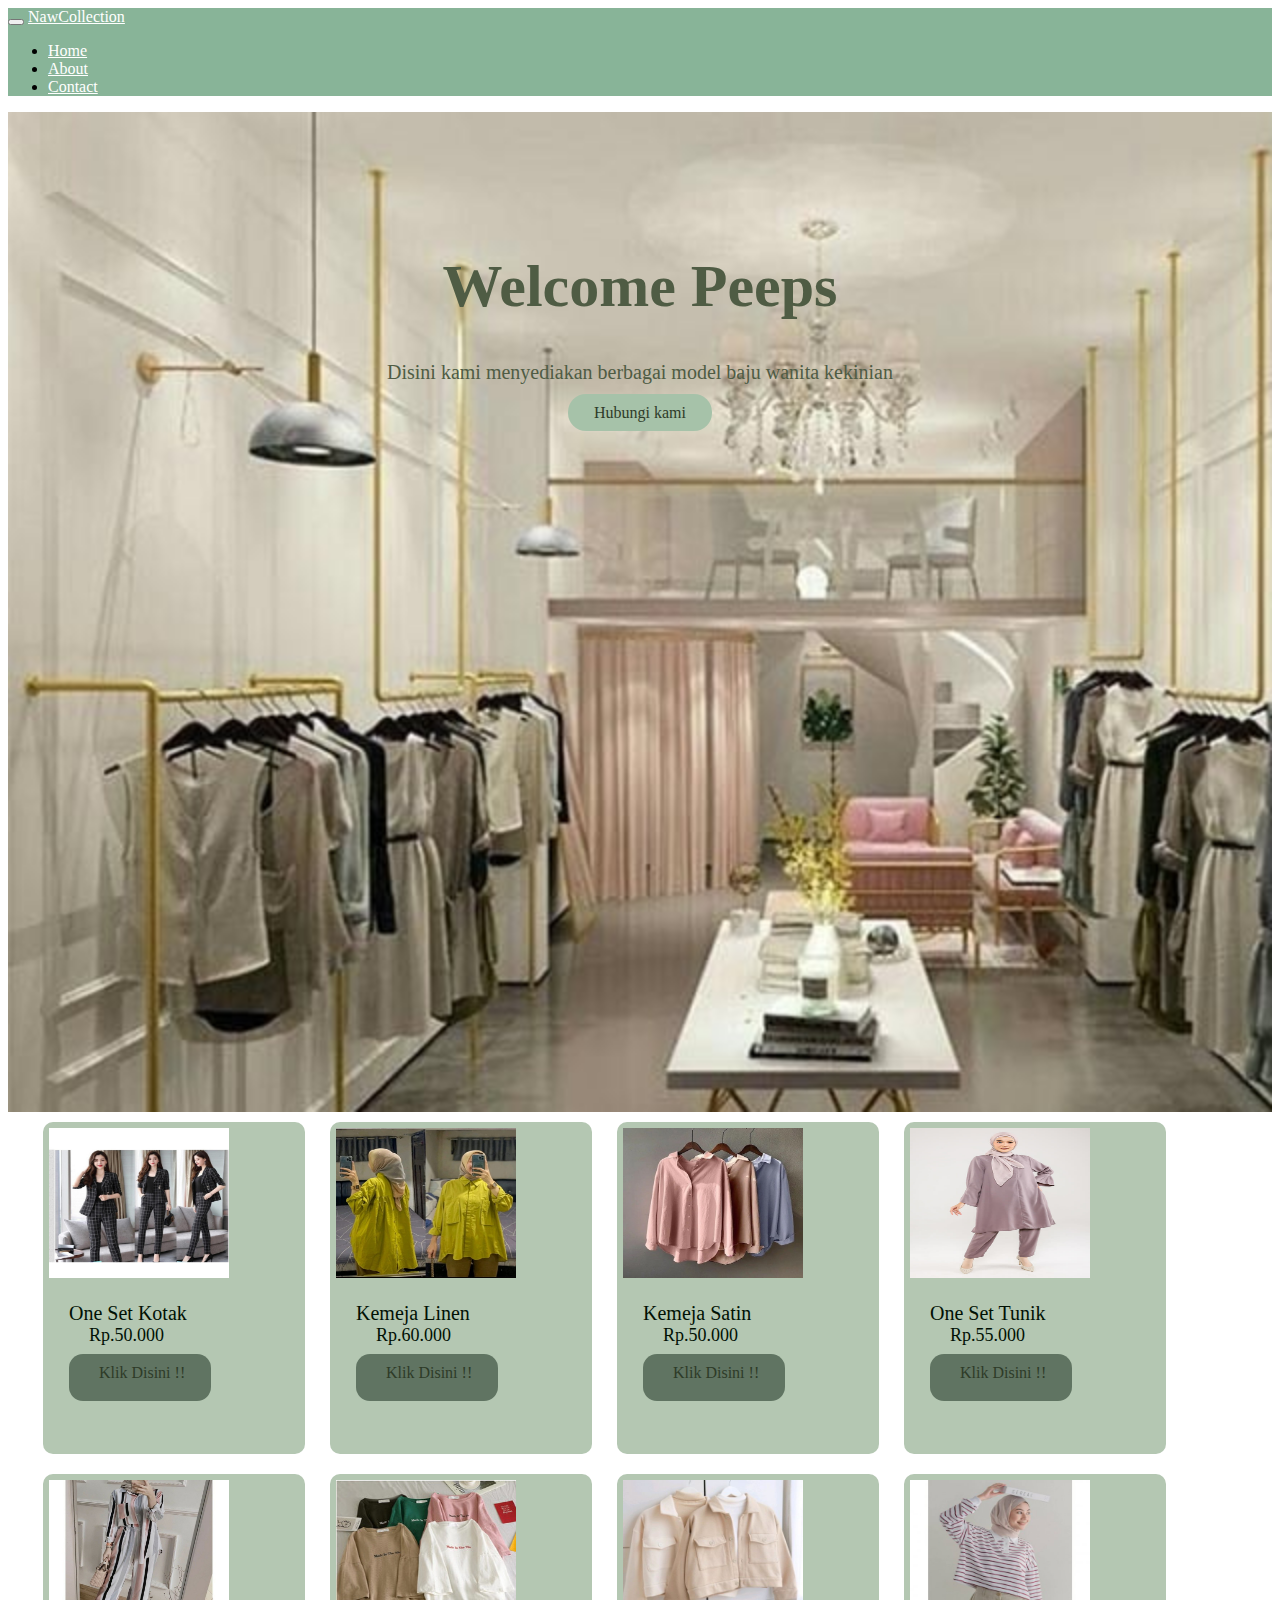
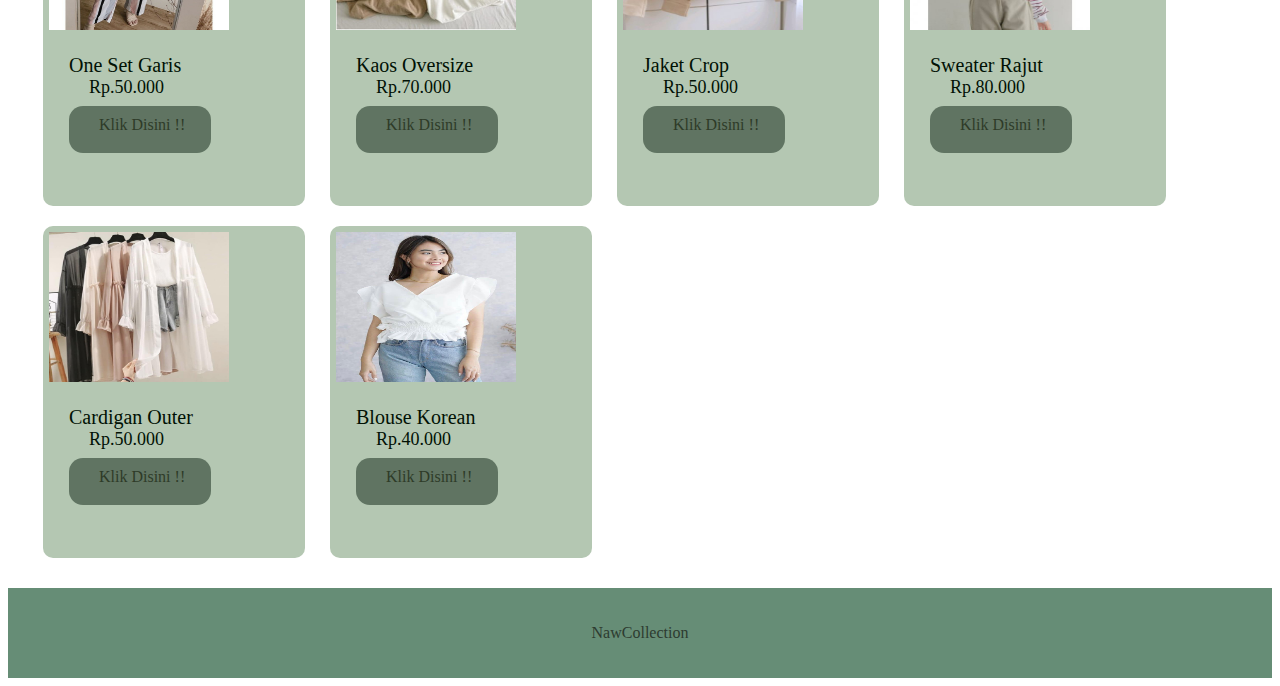
<file: index.html>
<!DOCTYPE html>
<html lang="en">
<head>
    <link rel="stylesheet" href="style.css">
    <link href="https://cdn.jsdelivr.net/npm/bootstrap@5.0.2/dist/css/bootstrap.min.css" rel="stylesheet" integrity="sha384-EVSTQN3/azprG1Anm3QDgpJLIm9Nao0Yz1ztcQTwFspd3yD65VohhpuuCOmLASjC" crossorigin="anonymous">
    <script src="https://cdn.jsdelivr.net/npm/bootstrap@5.0.2/dist/js/bootstrap.bundle.min.js" integrity="sha384-MrcW6ZMFYlzcLA8Nl+NtUVF0sA7MsXsP1UyJoMp4YLEuNSfAP+JcXn/tWtIaxVXM" crossorigin="anonymous"></script>
    <meta charset="UTF-8">
    <meta name="viewport" content="width=device-width, initial-scale=1.0">
    <title>NawCollection | Toko baju Kekinian </title>
</head>
<body>
    <div class="header">
        <div class="container">
            <nav class="navbar navbar-expand-lg navbar-light">
                <div class="container-fluid">
                  <button class="navbar-toggler" type="button" data-bs-toggle="collapse" data-bs-target="#navbarTogglerDemo03" aria-controls="navbarTogglerDemo03" aria-expanded="false" aria-label="Toggle navigation">
                    <span class="navbar-toggler-icon"></span>
                  </button>
                  <a class="navbar-brand" href="#">NawCollection</a>
                  <div class="collapse navbar-collapse" id="navbarTogglerDemo03">
                    <ul class="navbar-nav ms-auto mb-2 mb-lg-0">
                      <li class="nav-item">
                        <a class="nav-link active" aria-current="page" href="index.html">Home</a>
                      </li>
                      <li class="nav-item">
                        <a class="nav-link" href="about.html">About</a>
                      </li>
                      <li class="nav-item">
                        <a class="nav-link " href="contact.html" >Contact</a>
                      </li>
                    </ul>
                  </div>
                </div>
              </nav>
        </div>
       </div>
      <div class="hero">
        <h1>Welcome Peeps</h1>
        <p>Disini kami menyediakan berbagai model baju wanita kekinian</p>
        <a href=" https://wa.me/6283115103539?text=I'Halo%20Mau%20in%20Tanya%20Tanya%20Diskon%20Kak">Hubungi kami</a>
      </div>
      <div class="menu-produk">
        <div class="produk">
            <img src="baju1.jpg" alt="">
            <p class="nama-produk">One Set Kotak</p>
            <p class="harga-produk">Rp.50.000</p>
            <a href="https://wa.me/6283115103539?text=I'Halo%20Mau%20in%20Tanya%20Tanya%20Diskon%20Kak">Klik Disini !!</a>
        </div>
        <div class="produk">
            <img src="baju2.jpg" alt="">
            <p class="nama-produk">Kemeja Linen</p>
            <p class="harga-produk">Rp.60.000</p>
            <a href="https://wa.me/6283115103539?text=I'Halo%20Mau%20in%20Tanya%20Tanya%20Diskon%20Kak">Klik Disini !!</a>
        </div>
        <div class="produk">
            <img src="baju3.jpg" alt="">
            <p class="nama-produk">Kemeja Satin</p>
            <p class="harga-produk">Rp.50.000</p>
            <a href="https://wa.me/6283115103539?text=I'Halo%20Mau%20in%20Tanya%20Tanya%20Diskon%20Kak">Klik Disini !!</a>
        </div>
        <div class="produk">
            <img src="baju4.jpeg" alt="">
            <p class="nama-produk">One Set Tunik</p>
            <p class="harga-produk">Rp.55.000</p>
            <a href="https://wa.me/6283115103539?text=I'Halo%20Mau%20in%20Tanya%20Tanya%20Diskon%20Kak">Klik Disini !!</a>
        </div>
        <div class="produk">
            <img src="baju5.jpg" alt="">
            <p class="nama-produk">One Set Garis</p>
            <p class="harga-produk">Rp.50.000</p>
            <a href="https://wa.me/6283115103539?text=I'Halo%20Mau%20in%20Tanya%20Tanya%20Diskon%20Kak">Klik Disini !!</a>
        </div>
        <div class="produk">
            <img src="baju6.jpg" alt="">
            <p class="nama-produk">Kaos Oversize</p>
            <p class="harga-produk">Rp.70.000</p>
            <a href="https://wa.me/6283115103539?text=I'Halo%20Mau%20in%20Tanya%20Tanya%20Diskon%20Kak">Klik Disini !!</a>
        </div>
        <div class="produk">
            <img src="baju7.jpg" alt="">
            <p class="nama-produk">Jaket Crop</p>
            <p class="harga-produk">Rp.50.000</p>
            <a href="https://wa.me/6283115103539?text=I'Halo%20Mau%20in%20Tanya%20Tanya%20Diskon%20Kak">Klik Disini !!</a>
        </div>
        <div class="produk">
            <img src="baju8.jpg" alt="">
            <p class="nama-produk">Sweater Rajut</p>
            <p class="harga-produk">Rp.80.000</p>
            <a href="https://wa.me/6283115103539?text=I'Halo%20Mau%20in%20Tanya%20Tanya%20Diskon%20Kak">Klik Disini !!</a>
        </div>
        <div class="produk">
            <img src="baju9.jpg" alt="">
            <p class="nama-produk">Cardigan Outer</p>
            <p class="harga-produk">Rp.50.000</p>
            <a href="https://wa.me/6283115103539?text=I'Halo%20Mau%20in%20Tanya%20Tanya%20Diskon%20Kak">Klik Disini !!</a>
        </div>
        <div class="produk">
            <img src="baju10.jpg" alt="">
            <p class="nama-produk">Blouse Korean</p>
            <p class="harga-produk">Rp.40.000</p>
            <a href="https://wa.me/6283115103539?text=I'Halo%20Mau%20in%20Tanya%20Tanya%20Diskon%20Kak">Klik Disini !!</a>
        </div>
      </div>
      <div class="footer">
        <p>NawCollection</p>
      </div>
</body>
</html>
</file>
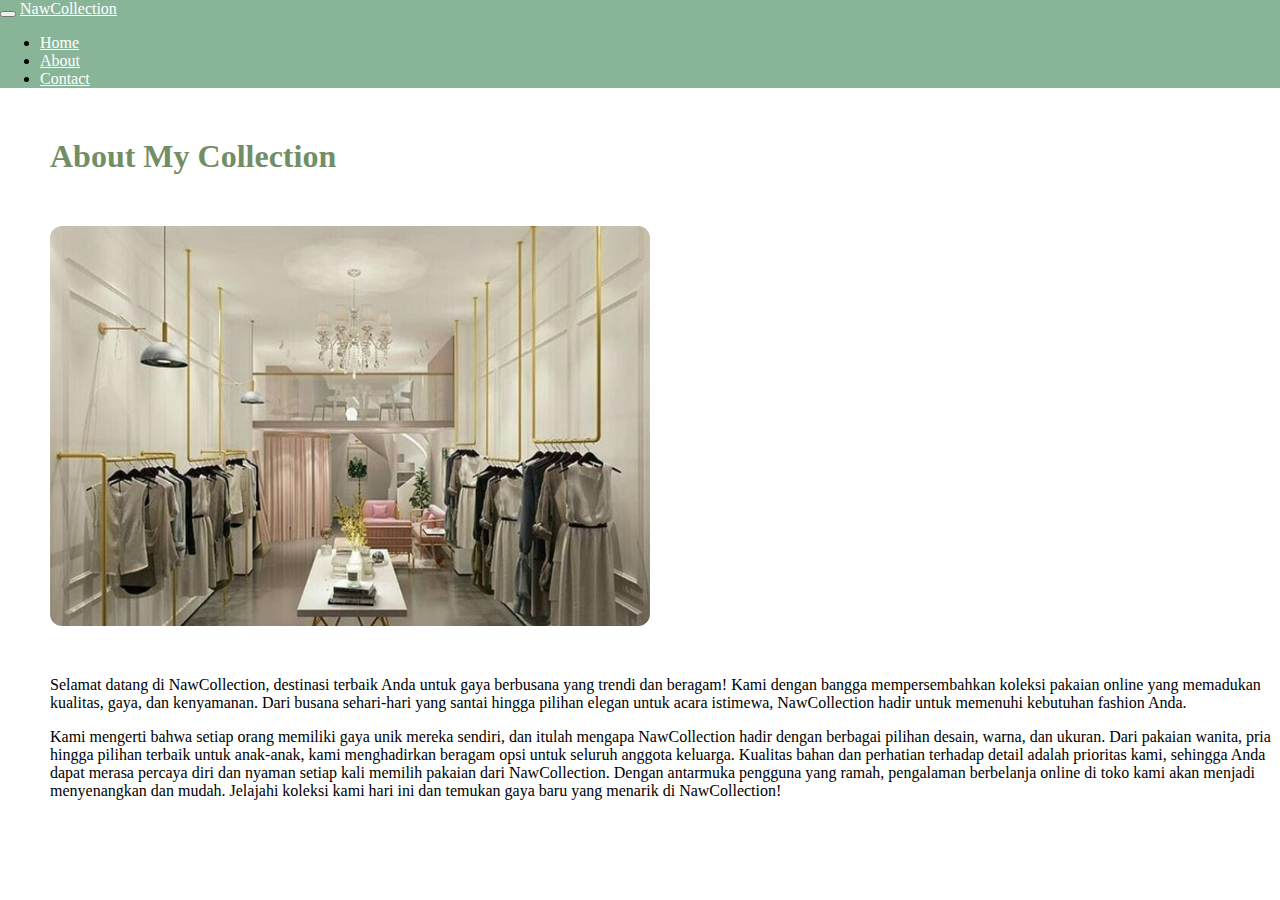
<file: about.html>
<!DOCTYPE html>
<html lang="en">
<head>
    <link rel="stylesheet" href="about.css">
    <link href="https://cdn.jsdelivr.net/npm/bootstrap@5.0.2/dist/css/bootstrap.min.css" rel="stylesheet" integrity="sha384-EVSTQN3/azprG1Anm3QDgpJLIm9Nao0Yz1ztcQTwFspd3yD65VohhpuuCOmLASjC" crossorigin="anonymous">
    
<script src="https://cdn.jsdelivr.net/npm/bootstrap@5.0.2/dist/js/bootstrap.bundle.min.js" integrity="sha384-MrcW6ZMFYlzcLA8Nl+NtUVF0sA7MsXsP1UyJoMp4YLEuNSfAP+JcXn/tWtIaxVXM" crossorigin="anonymous"></script>
    <meta charset="UTF-8">
    <meta name="viewport" content="width=device-width, initial-scale=1.0">
    <title>NawCollection | Baju Wanita Kekiniaan</title>
</head>
<body>
   <div class="header">
    <div class="container">
        <nav class="navbar navbar-expand-lg navbar-light">
            <div class="container-fluid">
              <button class="navbar-toggler" type="button" data-bs-toggle="collapse" data-bs-target="#navbarTogglerDemo03" aria-controls="navbarTogglerDemo03" aria-expanded="false" aria-label="Toggle navigation">
                <span class="navbar-toggler-icon"></span>
              </button>
              <a class="navbar-brand" href="#">NawCollection</a>
              <div class="collapse navbar-collapse" id="navbarTogglerDemo03">
                <ul class="navbar-nav ms-auto mb-2 mb-lg-0">
                  <li class="nav-item">
                    <a class="nav-link active" aria-current="page" href="index.html">Home</a>
                  </li>
                  <li class="nav-item">
                    <a class="nav-link" href="about.html">About</a>
                  </li>
                  <li class="nav-item">
                    <a class="nav-link" href="contact.html" >Contact</a>
                  </li>
                </ul>
              </div>
            </div>
          </nav>
    </div>
   </div>
   <h1>About My Collection</h1>
   <img src="hiro.jpg" alt="">
   <p>
    Selamat datang di NawCollection, destinasi terbaik Anda untuk gaya berbusana yang trendi dan beragam! Kami dengan bangga mempersembahkan koleksi pakaian online yang memadukan kualitas, gaya, dan kenyamanan. Dari busana sehari-hari yang santai hingga pilihan elegan untuk acara istimewa, NawCollection hadir untuk memenuhi kebutuhan fashion Anda.
</p>
<p>
  Kami mengerti bahwa setiap orang memiliki gaya unik mereka sendiri, dan itulah mengapa NawCollection hadir dengan berbagai pilihan desain, warna, dan ukuran. Dari pakaian wanita, pria hingga pilihan terbaik untuk anak-anak, kami menghadirkan beragam opsi untuk seluruh anggota keluarga. Kualitas bahan dan perhatian terhadap detail adalah prioritas kami, sehingga Anda dapat merasa percaya diri dan nyaman setiap kali memilih pakaian dari NawCollection. Dengan antarmuka pengguna yang ramah, pengalaman berbelanja online di toko kami akan menjadi menyenangkan dan mudah. Jelajahi koleksi kami hari ini dan temukan gaya baru yang menarik di NawCollection!
   
</p>
</body>
</html>
</file>
<file: style.css>
.header{
    width: 100%;
    background-color: rgb(136, 180, 152);
}
.nav-link{
    color: white !important;
}
.navbar-brand{
    color: white !important;
}
.hero{
    height: 800px;
    background-size: cover;
    background-image: url(hiro.jpg);
    text-align: center;
    padding: 100px;
    
}
.hero h1{
    color: rgb(79, 92, 68);
    font-size: 60px;
}
.hero p{
    color: rgb(79, 92, 68);
    font-size: 20px;
}
.hero a{
    text-decoration: none;
    color: rgb(46, 59, 40);
    background-color: rgb(166, 194, 169);
    padding-top: 10px;
    padding-bottom: 10px;
    padding-left: 26px;
    padding-right: 26px;
    border-radius: 18px;
}
.hero a:hover{
    text-decoration: none;
    color: rgb(46, 59, 40);
    background-color: rgb(138, 155, 140);
    
}
.produk{
    background-color: rgb(180, 199, 178);
    width: 250px;
    height: 320px;
    padding: 6px;
    margin-bottom: 20px;
    margin-left: 25px;
    border-radius: 10px;
}
.produk img{
    height: 150px;
    width: 180px;
    border-radius: 15;
}
.nama-produk{
    color: rgb(1, 17, 4);
    font-size: 20px;
    font-weight: 500;
    margin-left: 40px;
    margin: 20px;
}
.harga-produk{
    color: rgb(1, 17, 4);
    font-size: 18px;
    font-weight: 400;
    margin-left: 40px;
    margin-top: -20px;
}
.produk a{
        text-decoration: none;
        color: rgb(46, 59, 40);
        background-color: rgb(96, 116, 98);
        padding-top: 10px;
        padding-bottom: 20px;
        padding-left: 30px;
        padding-right: 26px;
        border-radius: 14px;
        margin-left: 20px;
}
.menu-produk{
    display: flex;
    flex-wrap: wrap;
    padding: 10px;
}
.footer{
    text-align: center;
    padding: 20px;
    color: rgb(45, 59, 48);
    background-color: rgb(102, 141, 118);
}
@media  screen and (max-width : 768px) {
  .produk{
    width: 150px;
    height: 240px;
  }
    

  .produk img {
    width: 110px;
    height: 90px;
    margin-left: 13px;
  }
  .produk a{
    text-decoration: none;
    color: rgb(46, 59, 40);
    background-color: rgb(96, 116, 98);
    padding-top: 5px;
    padding-bottom: 10px;
    padding-left: 15px;
    padding-right: 15px;
    border-radius: 7px;
    margin-left: 10px;
   }
   .nama-produk{
    color: rgb(1, 17, 4);
    font-size: 15px;
    font-weight: 80px;
    margin-left: 17px;
    margin: 10px;
   }
   .harga-produk{
    color: rgb(1, 17, 4);
    font-size: 11px;
    font-weight: 70px;
    margin-left: 17px;
    margin-top: -10px;
}
   .hero{
    height: 400px;
    padding: 50px;
    

}
</file>
<file: about.css>
body{
    margin: 0;
}
.header{
    width: 100%;
    background-color: rgb(136, 180, 152);
}
.nav-link{
    color: white !important;
}
.navbar-brand{
    color: white !important;
}
h1{
    margin-left: 50px;
    margin-top: 50px;
    color: rgb(114, 142, 102);
}
img {
    margin-left: 50px;
    margin-top: 30px;
    margin-bottom: 30px;
    width: 600px;
    height: 400px;
    border-radius: 12px;
}
p{
    margin-left: 50px;
    
}
@media  screen and (max-width : 768px) {
 img{
    margin-left: 50px;
    margin-top: 30px;
    margin-bottom: 30px;
    width: 250px;
    height: 150px;
    border-radius: 12px;
 }  
 
}
</file>
